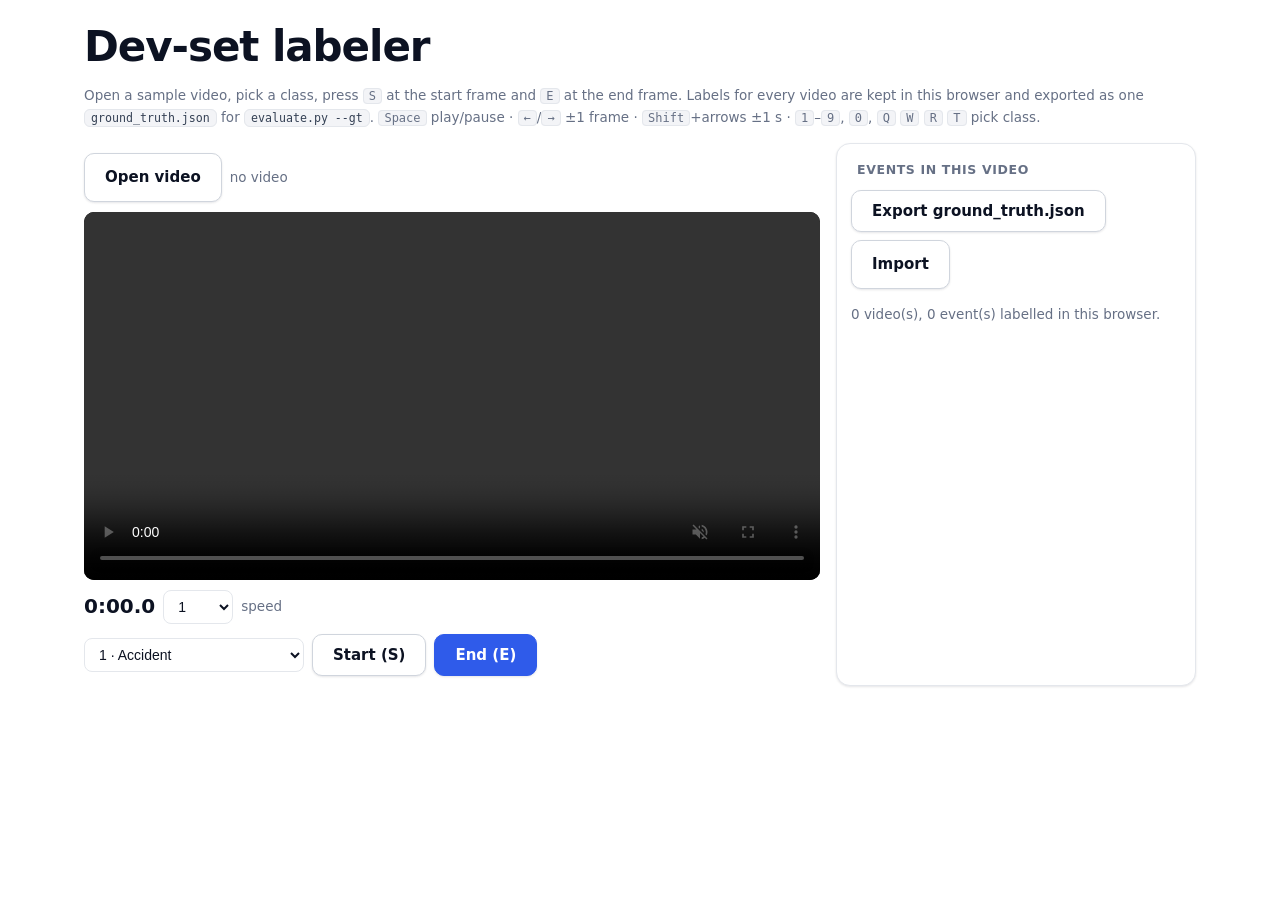
<file: website/tools/labeler.html>
<!doctype html>
<html lang="en">
<head>
<meta charset="utf-8">
<meta name="viewport" content="width=device-width, initial-scale=1">
<title>Infinity Labeler</title>
<link rel="stylesheet" href="../assets/style.css">
<style>
  body { padding-bottom: 40px; }
  .lab { display: grid; grid-template-columns: minmax(0, 1fr) 360px; gap: 16px; }
  @media (max-width: 900px) { .lab { grid-template-columns: 1fr; } }
  video { width: 100%; background: #000; border-radius: 10px; display: block; }
  .row { display: flex; gap: 8px; flex-wrap: wrap; align-items: center; margin: 10px 0; }
  select, input[type=number] { background: var(--panel); color: var(--text); border: 1px solid var(--line); border-radius: 8px; padding: 7px 10px; font-size: 14px; }
  .clock { font-variant-numeric: tabular-nums; font-size: 20px; font-weight: 700; }
  .ev { display: grid; grid-template-columns: 1fr auto auto; gap: 6px; align-items: center; padding: 6px 8px; border-radius: 8px; font-size: 13px; }
  .ev:hover { background: var(--panel-2); }
  .ev input { width: 74px; background: var(--bg); color: var(--text); border: 1px solid var(--line); border-radius: 6px; padding: 3px 6px; }
  .x { background: none; border: 0; color: var(--danger); cursor: pointer; font-size: 16px; }
  kbd { background: var(--panel-2); border: 1px solid var(--line); border-radius: 4px; padding: 0 5px; font-size: 12px; }
  .pending { color: var(--warn); font-size: 13px; }
</style>
</head>
<body>
<div class="wrap" style="padding-top:24px">
  <h2>Dev-set labeler</h2>
  <p class="small">Open a sample video, pick a class, press <kbd>S</kbd> at the start frame and <kbd>E</kbd> at the end frame.
    Labels for every video are kept in this browser and exported as one <code>ground_truth.json</code> for <code>evaluate.py --gt</code>.
    <kbd>Space</kbd> play/pause · <kbd>←</kbd>/<kbd>→</kbd> ±1 frame · <kbd>Shift</kbd>+arrows ±1 s · <kbd>1</kbd>–<kbd>9</kbd>, <kbd>0</kbd>, <kbd>Q</kbd> <kbd>W</kbd> <kbd>R</kbd> <kbd>T</kbd> pick class.</p>
  <div class="lab">
    <div>
      <div class="row">
        <label class="btn">Open video<input type="file" id="file" accept="video/*" hidden></label>
        <span id="name" class="small">no video</span>
      </div>
      <video id="video" controls muted></video>
      <div class="row">
        <span class="clock" id="clock">0:00.00</span>
        <select id="rate"><option>0.25</option><option>0.5</option><option selected>1</option><option>2</option><option>4</option></select>
        <span class="small">speed</span>
      </div>
      <div class="row">
        <select id="cls"></select>
        <button class="btn" id="start">Start (S)</button>
        <button class="btn primary" id="end">End (E)</button>
        <span class="pending" id="pending"></span>
      </div>
      <div id="timeline"></div>
    </div>
    <div class="side" style="max-height:none">
      <h4>Events in this video</h4>
      <div id="list"></div>
      <div class="row">
        <button class="btn" id="export">Export ground_truth.json</button>
        <label class="btn">Import<input type="file" id="import" accept=".json" hidden></label>
      </div>
      <p class="small" id="summary"></p>
    </div>
  </div>
</div>
<script src="../assets/charts.js"></script>
<script>
(() => {
  const CLASSES = Object.keys(Charts.CLASS_INFO);
  const KEYS = ["1","2","3","4","5","6","7","8","9","0","q","w","r","t"];
  const STORE = "infinity-labels-v1";
  const $ = (id) => document.getElementById(id);
  const video = $("video");
  let db = {};
  try { db = JSON.parse(localStorage.getItem(STORE) || "{}"); } catch {}
  let current = null, pendingStart = null, fps = 25;

  CLASSES.forEach((c, i) => { const o = document.createElement("option"); o.value = c; o.textContent = `${KEYS[i].toUpperCase()} · ${Charts.CLASS_INFO[c].name}`; $("cls").appendChild(o); });

  const save = () => { try { localStorage.setItem(STORE, JSON.stringify(db)); } catch {} render(); };
  const round = (t) => Math.round(t * 100) / 100;

  $("file").addEventListener("change", () => {
    const f = $("file").files[0]; if (!f) return;
    current = f.name; $("name").textContent = f.name;
    video.src = URL.createObjectURL(f);
    db[current] = db[current] || { duration: 0, fps, events: [] };
    video.onloadedmetadata = () => { db[current].duration = round(video.duration); save(); };
    render();
  });
  $("rate").addEventListener("change", () => video.playbackRate = +$("rate").value);
  video.addEventListener("timeupdate", () => { $("clock").textContent = Charts.fmt(video.currentTime); });
  setInterval(() => { $("clock").textContent = Charts.fmt(video.currentTime); }, 50);

  function markStart() { if (!current) return; pendingStart = round(video.currentTime); $("pending").textContent = `start ${Charts.fmt(pendingStart)} (${$("cls").value}) — press E at the end`; }
  function markEnd() {
    if (!current || pendingStart === null) return;
    const end = round(video.currentTime);
    if (end <= pendingStart) { $("pending").textContent = "end must be after start"; return; }
    db[current].events.push([pendingStart, end, $("cls").value]);
    db[current].events.sort((a, b) => a[0] - b[0]);
    pendingStart = null; $("pending").textContent = ""; save();
  }
  $("start").onclick = markStart; $("end").onclick = markEnd;

  document.addEventListener("keydown", (e) => {
    if (e.target.tagName === "INPUT" || e.target.tagName === "SELECT") return;
    const k = e.key.toLowerCase();
    if (k === " ") { e.preventDefault(); video.paused ? video.play() : video.pause(); }
    else if (k === "arrowleft" || k === "arrowright") { e.preventDefault(); video.currentTime += (k === "arrowleft" ? -1 : 1) * (e.shiftKey ? 1 : 1 / fps); }
    else if (k === "s") markStart();
    else if (k === "e") markEnd();
    else { const i = KEYS.indexOf(k); if (i >= 0) $("cls").value = CLASSES[i]; }
  });

  function render() {
    const list = $("list"); list.innerHTML = "";
    $("timeline").innerHTML = "";
    if (current && db[current]) {
      const evs = db[current].events;
      evs.forEach((ev, i) => {
        const row = document.createElement("div"); row.className = "ev";
        const info = Charts.CLASS_INFO[ev[2]];
        row.innerHTML = `<span><span class="swatch" style="background:${info.color}"></span>${info.name}</span>`;
        const s = document.createElement("input"), en = document.createElement("input");
        s.type = en.type = "number"; s.step = en.step = "0.04"; s.value = ev[0]; en.value = ev[1];
        s.onchange = () => { ev[0] = +s.value; save(); }; en.onchange = () => { ev[1] = +en.value; save(); };
        const x = document.createElement("button"); x.className = "x"; x.textContent = "×"; x.onclick = () => { evs.splice(i, 1); save(); };
        const times = document.createElement("span"); times.append(s, " – ", en);
        row.append(times, x);
        row.firstChild.style.cursor = "pointer"; row.firstChild.onclick = () => video.currentTime = ev[0];
        list.appendChild(row);
      });
      if (db[current].duration) Charts.timelineChart($("timeline"), evs, db[current].duration, (t) => video.currentTime = t);
    }
    const nv = Object.keys(db).length, ne = Object.values(db).reduce((s, v) => s + v.events.length, 0);
    $("summary").textContent = `${nv} video(s), ${ne} event(s) labelled in this browser.`;
  }

  $("export").onclick = () => {
    const blob = new Blob([JSON.stringify(db, null, 1)], { type: "application/json" });
    const a = document.createElement("a"); a.href = URL.createObjectURL(blob); a.download = "ground_truth.json"; a.click();
  };
  $("import").addEventListener("change", async () => {
    const f = $("import").files[0]; if (!f) return;
    const data = JSON.parse(await f.text());
    Object.assign(db, data.videos && !data.videos.events ? data.videos : data); save();
  });
  render();
})();
</script>
</body>
</html>
</file>
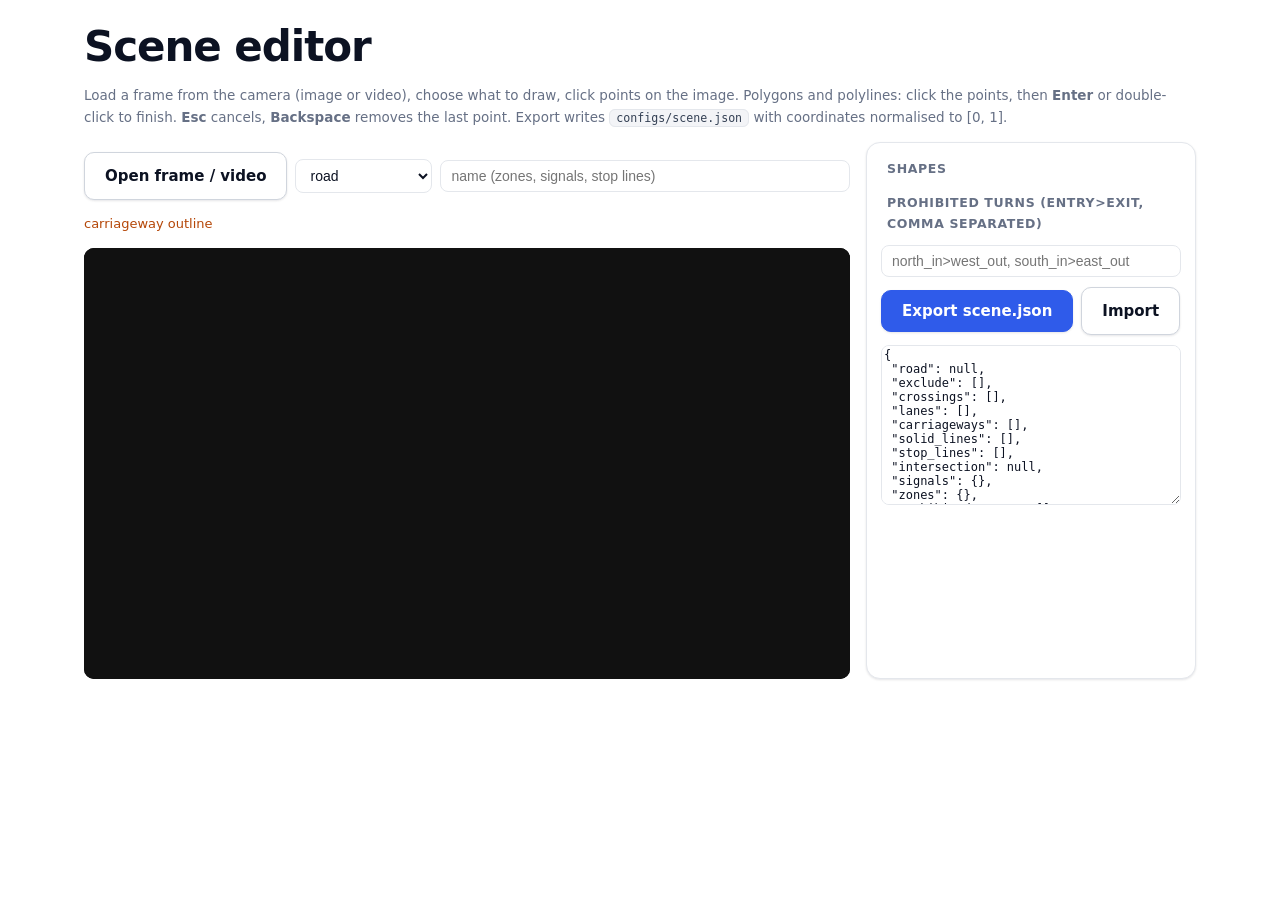
<file: website/tools/scene_editor.html>
<!doctype html>
<html lang="en">
<head>
<meta charset="utf-8">
<meta name="viewport" content="width=device-width, initial-scale=1">
<title>Infinity Scene Editor</title>
<link rel="stylesheet" href="../assets/style.css">
<style>
  .ed { display: grid; grid-template-columns: minmax(0, 1fr) 330px; gap: 16px; }
  @media (max-width: 900px) { .ed { grid-template-columns: 1fr; } }
  canvas { width: 100%; background: #000; border-radius: 10px; display: block; cursor: crosshair; }
  .row { display: flex; gap: 8px; flex-wrap: wrap; align-items: center; margin: 10px 0; }
  select, input[type=text] { background: var(--panel); color: var(--text); border: 1px solid var(--line); border-radius: 8px; padding: 7px 10px; font-size: 14px; }
  .shape { display: flex; gap: 8px; align-items: center; font-size: 13px; padding: 5px 6px; border-radius: 6px; }
  .shape:hover { background: var(--panel-2); }
  .shape button { margin-left: auto; background: none; border: 0; color: var(--danger); cursor: pointer; font-size: 16px; }
  textarea { width: 100%; min-height: 160px; background: var(--bg); color: var(--text); border: 1px solid var(--line); border-radius: 8px; font: 12px ui-monospace, monospace; }
  .hint { color: var(--warn); font-size: 13px; min-height: 20px; }
</style>
</head>
<body>
<div class="wrap" style="padding-top:24px">
  <h2>Scene editor</h2>
  <p class="small">Load a frame from the camera (image or video), choose what to draw, click points on the image. Polygons and polylines:
    click the points, then <b>Enter</b> or double-click to finish. <b>Esc</b> cancels, <b>Backspace</b> removes the last point.
    Export writes <code>configs/scene.json</code> with coordinates normalised to [0, 1].</p>
  <div class="ed">
    <div>
      <div class="row">
        <label class="btn">Open frame / video<input type="file" id="file" accept="image/*,video/*" hidden></label>
        <select id="type"></select>
        <input type="text" id="label" placeholder="name (zones, signals, stop lines)" style="flex:1;min-width:160px">
      </div>
      <p class="hint" id="hint"></p>
      <canvas id="cv" width="1280" height="720"></canvas>
    </div>
    <div class="side" style="max-height:none">
      <h4>Shapes</h4>
      <div id="shapes"></div>
      <h4 style="margin-top:14px">Prohibited turns (entry&gt;exit, comma separated)</h4>
      <input type="text" id="turns" placeholder="north_in>west_out, south_in>east_out" style="width:100%">
      <div class="row">
        <button class="btn primary" id="export">Export scene.json</button>
        <label class="btn">Import<input type="file" id="import" accept=".json" hidden></label>
      </div>
      <textarea id="json" spellcheck="false"></textarea>
    </div>
  </div>
</div>
<script>
(() => {
  // kind: poly = polygon, line = polyline, seg = 2-point line + 2-point direction, rect = box, lane = polygon + direction
  const TYPES = {
    road: { kind: "poly", single: true, color: "#36c2ff", help: "carriageway outline" },
    intersection: { kind: "poly", single: true, color: "#feca57", help: "the junction box" },
    exclude: { kind: "poly", color: "#8395a7", help: "areas to ignore (parking bays, pavements)" },
    crossings: { kind: "poly", color: "#1dd1a1", help: "each pedestrian crossing" },
    carriageways: { kind: "poly", color: "#48dbfb", help: "one polygon per travel direction (for congestion)" },
    u_turn_allowed: { kind: "poly", color: "#a55eea", help: "where U-turns are legal" },
    zones: { kind: "poly", named: true, color: "#f368e0", help: "entry/exit zones for turn rules (give a name)" },
    lanes: { kind: "lane", color: "#7cf0c8", help: "lane polygon, then 2 clicks for its travel direction" },
    solid_lines: { kind: "line", color: "#ffffff", help: "solid lane markings as polylines" },
    stop_lines: { kind: "seg", named: true, color: "#ff5a6a", help: "2 clicks for the line, 2 clicks for the approach direction; name = signal id" },
    signals: { kind: "rect", named: true, color: "#ff9f43", help: "2 clicks: box around a lamp. Name as 'main:red', 'main:green' or 'main:head'" },
  };
  const $ = (id) => document.getElementById(id);
  const cv = $("cv"), ctx = cv.getContext("2d");
  let img = null, shapes = [], draft = [];
  for (const [k, v] of Object.entries(TYPES)) { const o = document.createElement("option"); o.value = k; o.textContent = k; $("type").appendChild(o); }
  const hint = () => { const t = TYPES[$("type").value]; $("hint").textContent = t.help; };
  $("type").onchange = () => { draft = []; hint(); draw(); };
  hint();

  $("file").addEventListener("change", () => {
    const f = $("file").files[0]; if (!f) return;
    const url = URL.createObjectURL(f);
    if (f.type.startsWith("video")) {
      const v = document.createElement("video"); v.src = url; v.muted = true;
      v.onloadeddata = () => { v.currentTime = Math.min(5, v.duration / 2); };
      v.onseeked = () => { setImage(v, v.videoWidth, v.videoHeight); };
    } else { const im = new Image(); im.onload = () => setImage(im, im.width, im.height); im.src = url; }
  });
  function setImage(src, w, h) { cv.width = w; cv.height = h; img = src; if (src.tagName === "VIDEO") { const c = document.createElement("canvas"); c.width = w; c.height = h; c.getContext("2d").drawImage(src, 0, 0); img = c; } draw(); }

  const pos = (e) => { const r = cv.getBoundingClientRect(); return [(e.clientX - r.left) / r.width, (e.clientY - r.top) / r.height].map((v) => +v.toFixed(4)); };
  const needed = (kind) => ({ seg: 4, rect: 2 })[kind];
  cv.addEventListener("click", (e) => {
    draft.push(pos(e));
    const t = TYPES[$("type").value];
    if (needed(t.kind) && draft.length === needed(t.kind)) finish();
    else if (t.kind === "lane" && draft._closed && draft.length - draft._closed === 2) finish();
    draw();
  });
  cv.addEventListener("dblclick", (e) => { e.preventDefault(); draft.pop(); finishPoly(); });
  document.addEventListener("keydown", (e) => {
    if (e.target.tagName === "INPUT" || e.target.tagName === "TEXTAREA") return;
    if (e.key === "Enter") finishPoly();
    else if (e.key === "Escape") { draft = []; draw(); }
    else if (e.key === "Backspace") { draft.pop(); draw(); }
  });
  function finishPoly() {
    const t = TYPES[$("type").value];
    if (t.kind === "lane" && !draft._closed && draft.length >= 3) { draft._closed = draft.length; $("hint").textContent = "now click 2 points for the travel direction"; draw(); return; }
    if ((t.kind === "poly" && draft.length >= 3) || (t.kind === "line" && draft.length >= 2)) finish();
  }
  function finish() {
    const type = $("type").value, t = TYPES[type];
    const name = $("label").value.trim();
    if (t.named && !name) { $("hint").textContent = "enter a name first"; return; }
    if (t.single) shapes = shapes.filter((s) => s.type !== type);
    shapes.push({ type, name, pts: draft.slice(), closed: draft._closed });
    draft = []; hint(); refresh();
  }

  function draw() {
    ctx.clearRect(0, 0, cv.width, cv.height);
    if (img) ctx.drawImage(img, 0, 0, cv.width, cv.height); else { ctx.fillStyle = "#111"; ctx.fillRect(0, 0, cv.width, cv.height); }
    const lw = Math.max(2, cv.width / 500);
    const P = (p) => [p[0] * cv.width, p[1] * cv.height];
    const path = (pts, close, color, fill) => {
      if (!pts.length) return;
      ctx.beginPath(); ctx.moveTo(...P(pts[0])); for (const p of pts.slice(1)) ctx.lineTo(...P(p));
      if (close) ctx.closePath();
      ctx.strokeStyle = color; ctx.lineWidth = lw; ctx.stroke();
      if (fill) { ctx.fillStyle = color + "33"; ctx.fill(); }
    };
    const arrow = (a, b, color) => {
      const [x1, y1] = P(a), [x2, y2] = P(b), ang = Math.atan2(y2 - y1, x2 - x1), h = lw * 6;
      ctx.beginPath(); ctx.moveTo(x1, y1); ctx.lineTo(x2, y2);
      ctx.lineTo(x2 - h * Math.cos(ang - 0.4), y2 - h * Math.sin(ang - 0.4)); ctx.moveTo(x2, y2);
      ctx.lineTo(x2 - h * Math.cos(ang + 0.4), y2 - h * Math.sin(ang + 0.4));
      ctx.strokeStyle = color; ctx.lineWidth = lw; ctx.stroke();
    };
    const label = (p, text, color) => { ctx.font = `${lw * 7}px system-ui`; ctx.fillStyle = color; ctx.fillText(text, ...P(p)); };
    for (const s of [...shapes, { type: $("type").value, pts: draft, closed: draft._closed, draft: true }]) {
      const t = TYPES[s.type], c = t.color;
      if (t.kind === "poly") path(s.pts, !s.draft, c, !s.draft);
      else if (t.kind === "line") path(s.pts, false, c);
      else if (t.kind === "lane") { const n = s.closed || s.pts.length; path(s.pts.slice(0, n), !!s.closed, c, !!s.closed); if (s.pts.length - n === 2) arrow(s.pts[n], s.pts[n + 1], c); }
      else if (t.kind === "seg") { path(s.pts.slice(0, 2), false, c); if (s.pts.length === 4) arrow(s.pts[2], s.pts[3], c); }
      else if (t.kind === "rect" && s.pts.length === 2) { const [a, b] = [P(s.pts[0]), P(s.pts[1])]; ctx.strokeStyle = c; ctx.lineWidth = lw; ctx.strokeRect(a[0], a[1], b[0] - a[0], b[1] - a[1]); }
      for (const p of s.pts) { ctx.fillStyle = c; ctx.beginPath(); ctx.arc(...P(p), lw * 1.5, 0, 7); ctx.fill(); }
      if (s.pts.length && !s.draft) label(s.pts[0], s.name || s.type, c);
    }
  }

  function toScene() {
    const scene = { road: null, exclude: [], crossings: [], lanes: [], carriageways: [], solid_lines: [], stop_lines: [],
      intersection: null, signals: {}, zones: {}, prohibited_turns: [], u_turn_allowed: [], enabled_classes: null };
    for (const s of shapes) {
      const k = TYPES[s.type].kind;
      if (s.type === "road" || s.type === "intersection") scene[s.type] = s.pts;
      else if (s.type === "zones") scene.zones[s.name] = s.pts;
      else if (k === "poly" || k === "line") scene[s.type].push(s.pts);
      else if (k === "lane") { const n = s.closed; const [a, b] = s.pts.slice(n); scene.lanes.push({ name: s.name || `lane${scene.lanes.length}`, polygon: s.pts.slice(0, n), direction: [+(b[0] - a[0]).toFixed(4), +(b[1] - a[1]).toFixed(4)] }); }
      else if (k === "seg") { const [a, b, c, d] = s.pts; scene.stop_lines.push({ name: `stop${scene.stop_lines.length}`, line: [a, b], approach: [+(d[0] - c[0]).toFixed(4), +(d[1] - c[1]).toFixed(4)], signal: s.name }); }
      else if (k === "rect") { const [sig, lamp] = s.name.split(":"); const [a, b] = s.pts; (scene.signals[sig] = scene.signals[sig] || {})[lamp || "head"] = [Math.min(a[0], b[0]), Math.min(a[1], b[1]), Math.max(a[0], b[0]), Math.max(a[1], b[1])]; }
    }
    scene.prohibited_turns = $("turns").value.split(",").map((x) => x.trim()).filter(Boolean).map((x) => x.split(">").map((y) => y.trim()));
    return scene;
  }

  function refresh() {
    const host = $("shapes"); host.innerHTML = "";
    shapes.forEach((s, i) => {
      const d = document.createElement("div"); d.className = "shape";
      d.innerHTML = `<span class="swatch" style="background:${TYPES[s.type].color}"></span>${s.type}${s.name ? " · " + s.name : ""}<button>×</button>`;
      d.querySelector("button").onclick = () => { shapes.splice(i, 1); refresh(); };
      host.appendChild(d);
    });
    $("json").value = JSON.stringify(toScene(), null, 1);
    draw();
  }
  $("turns").oninput = refresh;
  $("export").onclick = () => { const a = document.createElement("a"); a.href = URL.createObjectURL(new Blob([JSON.stringify(toScene(), null, 1)], { type: "application/json" })); a.download = "scene.json"; a.click(); };
  $("import").addEventListener("change", async () => {
    const f = $("import").files[0]; if (!f) return;
    const sc = JSON.parse(await f.text()); shapes = [];
    if (sc.road) shapes.push({ type: "road", pts: sc.road });
    if (sc.intersection) shapes.push({ type: "intersection", pts: sc.intersection });
    for (const k of ["exclude", "crossings", "carriageways", "u_turn_allowed", "solid_lines"]) for (const p of sc[k] || []) shapes.push({ type: k, pts: p });
    for (const [n, p] of Object.entries(sc.zones || {})) shapes.push({ type: "zones", name: n, pts: p });
    for (const l of sc.lanes || []) { const c = l.polygon.reduce((a, p) => [a[0] + p[0] / l.polygon.length, a[1] + p[1] / l.polygon.length], [0, 0]); shapes.push({ type: "lanes", name: l.name, pts: [...l.polygon, c, [c[0] + l.direction[0], c[1] + l.direction[1]]], closed: l.polygon.length }); }
    for (const s of sc.stop_lines || []) { const m = [(s.line[0][0] + s.line[1][0]) / 2, (s.line[0][1] + s.line[1][1]) / 2]; shapes.push({ type: "stop_lines", name: s.signal || "", pts: [...s.line, m, [m[0] + s.approach[0] * 0.05 / Math.hypot(...s.approach), m[1] + s.approach[1] * 0.05 / Math.hypot(...s.approach)]] }); }
    for (const [sig, lamps] of Object.entries(sc.signals || {})) for (const [lamp, b] of Object.entries(lamps)) shapes.push({ type: "signals", name: `${sig}:${lamp}`, pts: [[b[0], b[1]], [b[2], b[3]]] });
    $("turns").value = (sc.prohibited_turns || []).map((p) => p.join(">")).join(", ");
    refresh();
  });
  refresh();
})();
</script>
</body>
</html>
</file>
<file: website/assets/style.css>
/* Infinity — clean, light design. One accent colour, generous space, strong type. */
:root {
  --bg: #ffffff;
  --bg-alt: #f6f7f9;
  --panel: #ffffff;
  --panel-2: #f3f4f7;
  --line: #e4e7ec;
  --line-strong: #d0d5dd;
  --text: #0c1222;
  --text-2: #344054;
  --muted: #667085;
  --accent: #2f5bea;
  --accent-ink: #1d3fb8;
  --accent-soft: #eef2ff;
  --ok: #067647;
  --warn: #b54708;
  --danger: #d92d20;
  --radius: 14px;
  --shadow: 0 1px 2px rgba(16, 24, 40, .05), 0 1px 3px rgba(16, 24, 40, .06);
  --shadow-lg: 0 12px 32px -12px rgba(16, 24, 40, .18);
  color-scheme: light;
}
* { box-sizing: border-box; }
html { scroll-behavior: smooth; scroll-padding-top: 72px; }
body {
  margin: 0; background: var(--bg); color: var(--text);
  font: 16px/1.65 "Inter", system-ui, -apple-system, "Segoe UI", Roboto, sans-serif;
  -webkit-font-smoothing: antialiased;
}
a { color: var(--accent); text-decoration: none; }
a:hover { color: var(--accent-ink); }
code { background: var(--panel-2); border: 1px solid var(--line); padding: 1px 6px; border-radius: 6px;
  font: .86em ui-monospace, "SFMono-Regular", Menlo, Consolas, monospace; color: var(--text-2); }
img, video, canvas { max-width: 100%; }
b, strong { font-weight: 650; }
.wrap { max-width: 1160px; margin: 0 auto; padding-inline: 24px; }
.wrap.narrow { max-width: 780px; }
section { padding-block: 96px; }
section.alt { background: var(--bg-alt); border-block: 1px solid var(--line); }
h1 { font-size: clamp(38px, 6vw, 68px); line-height: 1.02; margin: 14px 0 20px; letter-spacing: -.035em; font-weight: 800; }
h2 { font-size: clamp(28px, 3.6vw, 42px); line-height: 1.1; margin: 0 0 12px; letter-spacing: -.025em; font-weight: 750; }
h3 { font-size: 18px; margin: 0 0 8px; letter-spacing: -.01em; font-weight: 650; }
.mt { margin-top: 48px; }
.eyebrow { color: var(--accent); font-weight: 650; letter-spacing: .08em; text-transform: uppercase; font-size: 12.5px; margin: 0 0 10px; }
.section-lead { color: var(--muted); max-width: 720px; margin: 0 0 40px; font-size: 18px; }
.placeholder { color: var(--muted); border: 1.5px dashed var(--line-strong); border-radius: var(--radius); padding: 32px; text-align: center; background: var(--panel); }
.notice { background: #fffaeb; border: 1px solid #fedf89; color: #93370d; padding: 12px 16px; border-radius: 10px; }
.small { font-size: 13.5px; color: var(--muted); }

/* ---------------------------------------------------------------- top bar */
.topbar {
  position: sticky; top: env(safe-area-inset-top, 0px); z-index: 20;
  display: flex; align-items: center; justify-content: space-between; gap: 16px;
  padding: 12px 24px; background: rgba(255, 255, 255, .85); backdrop-filter: saturate(180%) blur(12px);
  border-bottom: 1px solid var(--line);
}
.brand { color: var(--text); font-weight: 800; font-size: 18px; letter-spacing: -.02em; display: flex; align-items: center; gap: 10px; }
.brand:hover { color: var(--text); }
.logo { display: inline-grid; place-items: center; width: 32px; height: 32px; border-radius: 9px;
  background: var(--text); color: #fff; font-size: 21px; line-height: 1; }
nav { display: flex; gap: 2px; flex-wrap: wrap; align-items: center; }
nav a { color: var(--text-2); padding: 7px 12px; border-radius: 8px; font-size: 14.5px; font-weight: 500; }
nav a:hover { color: var(--text); background: var(--panel-2); }
nav a.cta { color: #fff; background: var(--accent); margin-left: 6px; font-weight: 600; }
nav a.cta:hover { background: var(--accent-ink); color: #fff; }
.menu-btn { display: none; background: none; border: 1px solid var(--line); color: var(--text); border-radius: 8px; padding: 4px 10px; font-size: 18px; }
@media (max-width: 860px) {
  .menu-btn { display: block; }
  nav { display: none; position: absolute; top: 100%; left: 0; right: 0; flex-direction: column; align-items: stretch;
    background: #fff; border-bottom: 1px solid var(--line); padding: 10px 24px 16px; box-shadow: var(--shadow-lg); }
  nav a.cta { margin: 6px 0 0; text-align: center; }
  body.nav-open nav { display: flex; }
}

/* ---------------------------------------------------------------- hero */
.hero { padding-block: 110px 88px; position: relative; overflow: hidden;
  background:
    radial-gradient(700px 320px at 85% 0%, rgba(47, 91, 234, .10), transparent 70%),
    linear-gradient(var(--bg), var(--bg)); }
.hero::before { content: ""; position: absolute; inset: 0; pointer-events: none;
  background-image: linear-gradient(var(--line) 1px, transparent 1px), linear-gradient(90deg, var(--line) 1px, transparent 1px);
  background-size: 44px 44px; opacity: .45;
  -webkit-mask-image: radial-gradient(ellipse 70% 60% at 70% 20%, #000 20%, transparent 75%);
  mask-image: radial-gradient(ellipse 70% 60% at 70% 20%, #000 20%, transparent 75%); }
.hero .wrap { position: relative; }
.hero h1 span { color: var(--accent); }
.lead { font-size: 20px; color: var(--text-2); max-width: 680px; line-height: 1.55; }
.hero-actions { display: flex; gap: 12px; flex-wrap: wrap; margin: 34px 0 56px; }
.btn { display: inline-flex; align-items: center; gap: 8px; border: 1px solid var(--line-strong); background: #fff; color: var(--text);
  padding: 11px 20px; border-radius: 10px; font-weight: 600; cursor: pointer; font-size: 15px; box-shadow: var(--shadow);
  transition: transform .12s, box-shadow .12s, background .12s; font-family: inherit; }
.btn:hover { color: var(--text); box-shadow: var(--shadow-lg); transform: translateY(-1px); }
.btn.primary { background: var(--accent); color: #fff; border-color: var(--accent); }
.btn.primary:hover { background: var(--accent-ink); color: #fff; }
.btn:disabled { opacity: .45; cursor: not-allowed; transform: none; box-shadow: none; }
.kpis { display: grid; grid-template-columns: repeat(auto-fit, minmax(min(170px, 100%), 1fr)); gap: 14px; }
.kpi { background: #fff; border: 1px solid var(--line); border-radius: var(--radius); padding: 18px 20px; box-shadow: var(--shadow); }
.kpi b { display: block; font-size: 32px; letter-spacing: -.03em; font-weight: 750; line-height: 1.15; font-variant-numeric: tabular-nums; }
.kpi span { color: var(--muted); font-size: 13.5px; }

/* ---------------------------------------------------------------- cards */
.cards { display: grid; gap: 18px; }
.cards.three { grid-template-columns: repeat(auto-fit, minmax(min(270px, 100%), 1fr)); }
.cards.two { grid-template-columns: repeat(auto-fit, minmax(min(340px, 100%), 1fr)); }
.card { background: var(--panel); border: 1px solid var(--line); border-radius: var(--radius); padding: 24px; box-shadow: var(--shadow); }
.card p { color: var(--text-2); margin: 0; }
.card h3 { font-size: 17px; }
.card .step { display: inline-grid; place-items: center; width: 30px; height: 30px; border-radius: 8px; margin-bottom: 14px;
  background: var(--accent-soft); color: var(--accent); font-weight: 750; font-size: 14px; }
.card img { border-radius: 10px; display: block; width: 100%; border: 1px solid var(--line); }
.card .cap { font-size: 13.5px; color: var(--muted); margin-top: 10px; }

/* ---------------------------------------------------------------- diagram */
.diagram-wrap { background: #fff; border: 1px solid var(--line); border-radius: var(--radius); padding: 22px; margin-bottom: 28px; overflow-x: auto; box-shadow: var(--shadow); }
.diagram { width: 100%; min-width: 760px; height: auto; display: block; }
.diagram text { fill: var(--text); font-size: 14px; text-anchor: middle; font-weight: 650; font-family: inherit; }
.diagram text.sub { fill: var(--muted); font-size: 11.5px; font-weight: 450; }
.diagram path { stroke: #98a2b3; stroke-width: 1.6; fill: none; }
.diagram path.faint { stroke-dasharray: 4 4; opacity: .7; }
.diagram .arrowhead { fill: #98a2b3; stroke: none; }
.diagram .node rect { stroke-width: 1.5; }
.diagram .learned rect { fill: var(--accent-soft); stroke: var(--accent); }
.diagram .rule rect { fill: #f9fafb; stroke: #98a2b3; }
.diagram .data rect { fill: #ecfdf3; stroke: #12b76a; }
.diagram .out rect { fill: #fff6ed; stroke: #f79009; }
.legend { display: flex; gap: 18px; flex-wrap: wrap; font-size: 13px; color: var(--muted); margin-top: 14px; }
.lg::before { content: ""; display: inline-block; width: 12px; height: 12px; border-radius: 4px; margin-right: 6px; vertical-align: -1px; border: 1.5px solid; }
.lg.learned::before { background: var(--accent-soft); border-color: var(--accent); }
.lg.rule::before { background: #f9fafb; border-color: #98a2b3; }
.lg.data::before { background: #ecfdf3; border-color: #12b76a; }
.lg.out::before { background: #fff6ed; border-color: #f79009; }

/* ---------------------------------------------------------------- tables */
.table-wrap { overflow-x: auto; border: 1px solid var(--line); border-radius: var(--radius); background: #fff; box-shadow: var(--shadow); }
table { width: 100%; border-collapse: collapse; font-size: 14.5px; }
th, td { text-align: left; padding: 12px 16px; border-bottom: 1px solid var(--line); vertical-align: top; }
th { background: var(--bg-alt); color: var(--muted); font-weight: 600; font-size: 12.5px; text-transform: uppercase; letter-spacing: .04em; }
td { color: var(--text-2); }
td b { color: var(--text); }
tr:last-child td { border-bottom: 0; }
tbody tr:hover { background: #fafbfc; }
.tag { display: inline-block; padding: 2px 10px; border-radius: 999px; font-size: 12px; font-weight: 600; white-space: nowrap; }
.tag.learned { background: var(--accent-soft); color: var(--accent-ink); }
.tag.rule { background: var(--panel-2); color: var(--text-2); }
.tag.pixel { background: #fff6ed; color: var(--warn); }
.swatch { display: inline-block; width: 10px; height: 10px; border-radius: 3px; margin-right: 7px; }

/* ---------------------------------------------------------------- player & charts */
.player { display: grid; grid-template-columns: minmax(0, 1fr) 310px; gap: 18px; }
@media (max-width: 920px) { .player { grid-template-columns: 1fr; } }
.stage { position: relative; background: #0c1222; border-radius: var(--radius); overflow: hidden; box-shadow: var(--shadow-lg); }
.stage video { display: block; width: 100%; height: auto; }
.stage canvas { position: absolute; inset: 0; width: 100%; height: 100%; pointer-events: none; }
.side { background: #fff; border: 1px solid var(--line); border-radius: var(--radius); padding: 14px; max-height: 500px; overflow: auto; box-shadow: var(--shadow); }
.side h4 { margin: 2px 6px 10px; font-size: 12.5px; text-transform: uppercase; letter-spacing: .05em; color: var(--muted); font-weight: 600; }
.ev-item { display: flex; gap: 8px; align-items: center; padding: 8px 10px; border-radius: 8px; cursor: pointer; font-size: 14px; color: var(--text-2); }
.ev-item:hover { background: var(--panel-2); }
.ev-item.active { background: var(--accent-soft); color: var(--accent-ink); }
.ev-item .time { margin-left: auto; color: var(--muted); font-variant-numeric: tabular-nums; white-space: nowrap; font-size: 13px; }
.chart { background: #fff; border: 1px solid var(--line); border-radius: var(--radius); padding: 14px 16px; margin-top: 14px; box-shadow: var(--shadow); }
.chart h4 { margin: 0 0 6px; font-size: 13.5px; color: var(--text-2); font-weight: 600; }
.chart svg { width: 100%; display: block; }
.chart .axis text { fill: var(--muted); font-size: 11px; }
.chart .axis line, .chart .grid line { stroke: var(--line); }
.chart .cursor { stroke: var(--text); stroke-width: 1.5; }
.chart .thr { stroke: var(--danger); stroke-dasharray: 4 3; }
.chart .ev { cursor: pointer; }
.chart .ev:hover { opacity: .75; }
.chart .label { fill: var(--text-2); }
.chart .muted { fill: var(--muted); }
.tabs { display: flex; gap: 6px; flex-wrap: wrap; margin-bottom: 18px; }
.tab { background: #fff; border: 1px solid var(--line-strong); color: var(--text-2); border-radius: 999px; padding: 7px 16px; cursor: pointer; font-size: 14px; font-weight: 500; font-family: inherit; }
.tab:hover { border-color: var(--accent); color: var(--accent); }
.tab.active { color: #fff; background: var(--text); border-color: var(--text); }
.chips { display: flex; flex-wrap: wrap; gap: 6px; margin: 10px 0 0; }
.chip { font-size: 12.5px; background: var(--panel-2); border-radius: 999px; padding: 3px 11px; color: var(--text-2); }

/* ---------------------------------------------------------------- demo */
.demo-box { background: #fff; border: 1px solid var(--line); border-radius: 18px; padding: 28px; box-shadow: var(--shadow-lg); }
.upload { display: flex; gap: 12px; flex-wrap: wrap; align-items: stretch; }
.drop { flex: 1 1 240px; min-width: 0; display: flex; align-items: center; gap: 14px; border: 1.5px dashed var(--line-strong); border-radius: 12px;
  padding: 22px 22px; cursor: pointer; background: var(--bg-alt); color: var(--text-2); transition: border-color .12s, background .12s; }
.drop.over, .drop:hover { border-color: var(--accent); background: var(--accent-soft); color: var(--accent-ink); }
.drop-icon { display: inline-grid; place-items: center; width: 40px; height: 40px; border-radius: 10px; background: #fff; border: 1px solid var(--line); font-size: 18px; }
.limits { display: flex; gap: 8px; flex-wrap: wrap; margin-top: 14px; }
.status { margin-top: 20px; }
.bar { height: 8px; background: var(--panel-2); border-radius: 999px; overflow: hidden; }
.bar > div { height: 100%; width: 0; background: var(--accent); transition: width .4s; }
#demo-msg { color: var(--muted); font-size: 14px; }
#demo-result { margin-top: 24px; }

/* ---------------------------------------------------------------- report / team / links */
.report h3 { margin-top: 34px; font-size: 20px; }
.report p, .report li { color: var(--text-2); }
.report li { margin-bottom: 8px; }
.member .avatar { width: 56px; height: 56px; border-radius: 14px; display: grid; place-items: center; font-size: 20px; font-weight: 750;
  background: var(--accent-soft); color: var(--accent-ink); margin-bottom: 14px; }
.member .role { color: var(--accent); font-weight: 600; font-size: 14px; margin-bottom: 6px; }
.member ul { padding-left: 18px; color: var(--text-2); margin: 10px 0; font-size: 14.5px; }
.member .projects-title { font-size: 12.5px; text-transform: uppercase; letter-spacing: .05em; color: var(--muted); font-weight: 600; margin-top: 14px; }
.member ul.projects { margin-top: 6px; }
.member .socials { display: flex; gap: 14px; font-size: 14px; margin-top: 10px; }
.links { display: grid; grid-template-columns: repeat(auto-fit, minmax(min(230px, 100%), 1fr)); gap: 14px; }
.link-card { background: #fff; border: 1px solid var(--line); border-radius: var(--radius); padding: 18px 20px; display: flex; flex-direction: column; gap: 4px;
  color: var(--text); box-shadow: var(--shadow); transition: transform .12s, box-shadow .12s, border-color .12s; }
.link-card b::after { content: " →"; color: var(--accent); }
.link-card span { color: var(--muted); font-size: 13.5px; word-break: break-all; }
.link-card:hover { color: var(--text); border-color: var(--accent); box-shadow: var(--shadow-lg); transform: translateY(-2px); }
footer { padding-block: 36px; color: var(--muted); font-size: 14px; border-top: 1px solid var(--line); background: var(--bg-alt); }
.grid-imgs { display: grid; grid-template-columns: repeat(auto-fit, minmax(min(300px, 100%), 1fr)); gap: 18px; }

@media (max-width: 560px) {
  section { padding-block: 64px; }
  .hero { padding-block: 64px 56px; }
  .wrap { padding-inline: 18px; }
  .demo-box { padding: 18px; }
  .card { padding: 20px; }
  .kpi b { font-size: 26px; }
  .lead { font-size: 18px; }
  .upload .btn { width: 100%; justify-content: center; }
}
body { overflow-x: hidden; }
</file>
